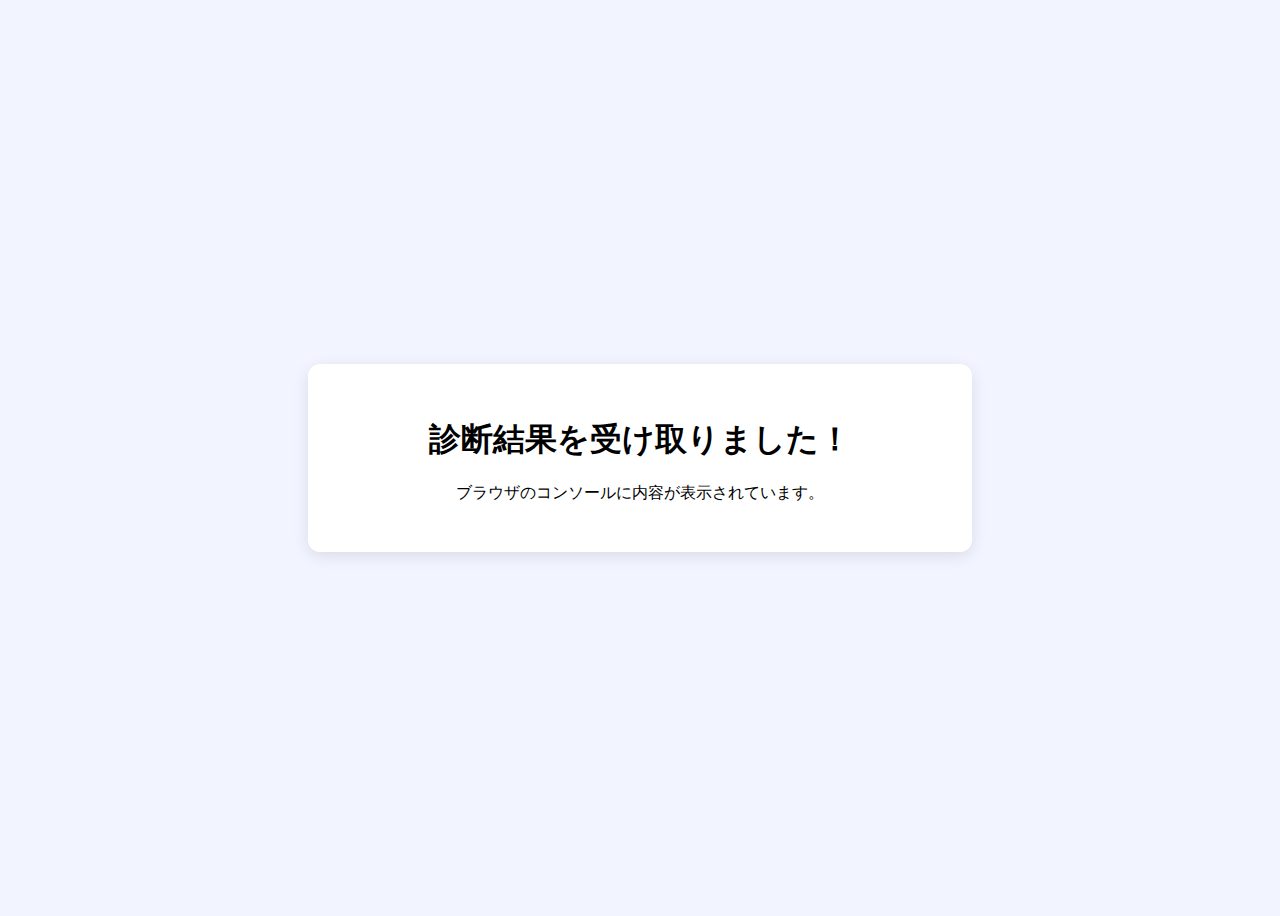
<file: templates/index2.html>
<!DOCTYPE html>
<html lang="ja">
<head>
  <meta charset="UTF-8">
  <title>ユニクロ服おすすめAI - 診断結果</title>
  <style>
    body {
      font-family: 'Montserrat', 'Noto Sans JP', sans-serif;
      background: #f2f4ff;
      display: flex;
      align-items: center;
      justify-content: center;
      height: 100vh;
    }
    .result-box {
      background: #ffffff;
      padding: 2em;
      border-radius: 12px;
      box-shadow: 0 4px 16px rgba(0,0,0,0.1);
      max-width: 600px;
      width: 100%;
      text-align: center;
    }
  </style>
</head>
<body>
  <div class="result-box">
    <h1>診断結果を受け取りました！</h1>
    <p>ブラウザのコンソールに内容が表示されています。</p>
  </div>
  <script>
  const result = `{{ result_data | safe }}`;  // エスケープしないよう safe を使用
  console.log("🧠 Gemini診断結果:", result);
  
</script>

</body>
</html>
</file>
